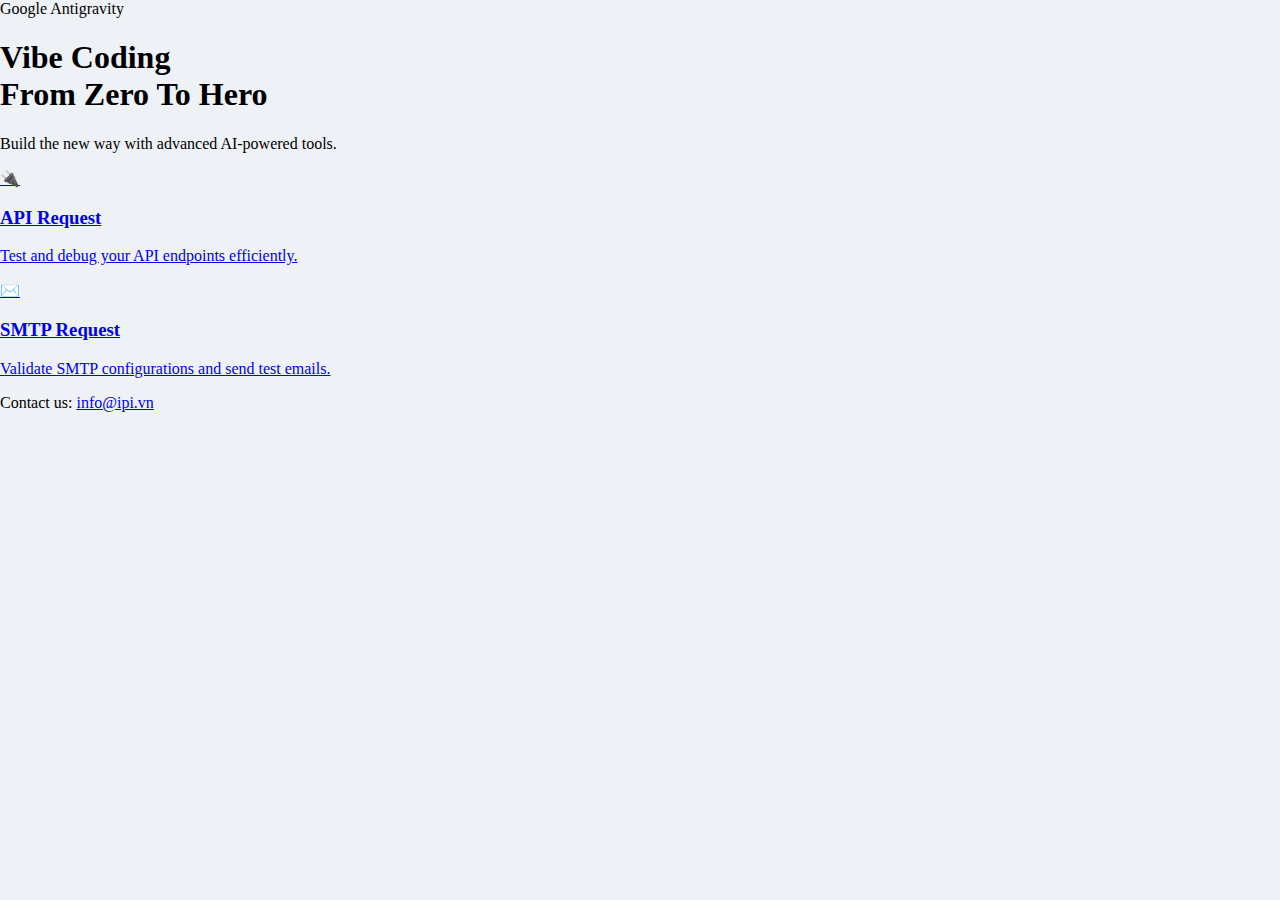
<file: index.html>
<!DOCTYPE html>
<html lang="vi">

<head>
    <meta http-equiv="Content-Type" content="text/html; charset=UTF-8">
    <meta http-equiv="X-UA-Compatible" content="IE=edge">
    <meta name="viewport" content="width=device-width, initial-scale=1">
    <title>Google Antigravity | Vibe Coding</title>
    <link rel="shortcut icon" href="/warning.png" type="image/x-icon">
    
    <!-- Google Fonts: Inter -->
    <link rel="preconnect" href="https://fonts.googleapis.com">
    <link rel="preconnect" href="https://fonts.gstatic.com" crossorigin>
    <link href="https://fonts.googleapis.com/css2?family=Inter:wght@300;400;600;700;900&display=swap" rel="stylesheet">

    <link rel="stylesheet" href="/assets/style.css">
</head>

<body>
    <header class="header">
        <div class="logo">Google Antigravity</div>
    </header>

    <main class="main-content">
        <section class="hero">
            <h1 class="hero-title">Vibe Coding<br><span class="highlight">From Zero To Hero</span></h1>
            <p class="hero-subtitle">Build the new way with advanced AI-powered tools.</p>
        </section>

        <section class="tools-grid">
            <a href="https://ipi.vn/api/" target="_blank" class="tool-card">
                <div class="card-icon">🔌</div>
                <div class="card-content">
                    <h3>API Request</h3>
                    <p>Test and debug your API endpoints efficiently.</p>
                </div>
            </a>

            <a href="https://ipi.vn/smtp/" target="_blank" class="tool-card">
                <div class="card-icon">✉️</div>
                <div class="card-content">
                    <h3>SMTP Request</h3>
                    <p>Validate SMTP configurations and send test emails.</p>
                </div>
            </a>
        </section>
    </main>

    <footer class="footer">
        <p>Contact us: <a href="mailto:info@ipi.vn">info@ipi.vn</a></p>
    </footer>
</body>

</html>
</file>
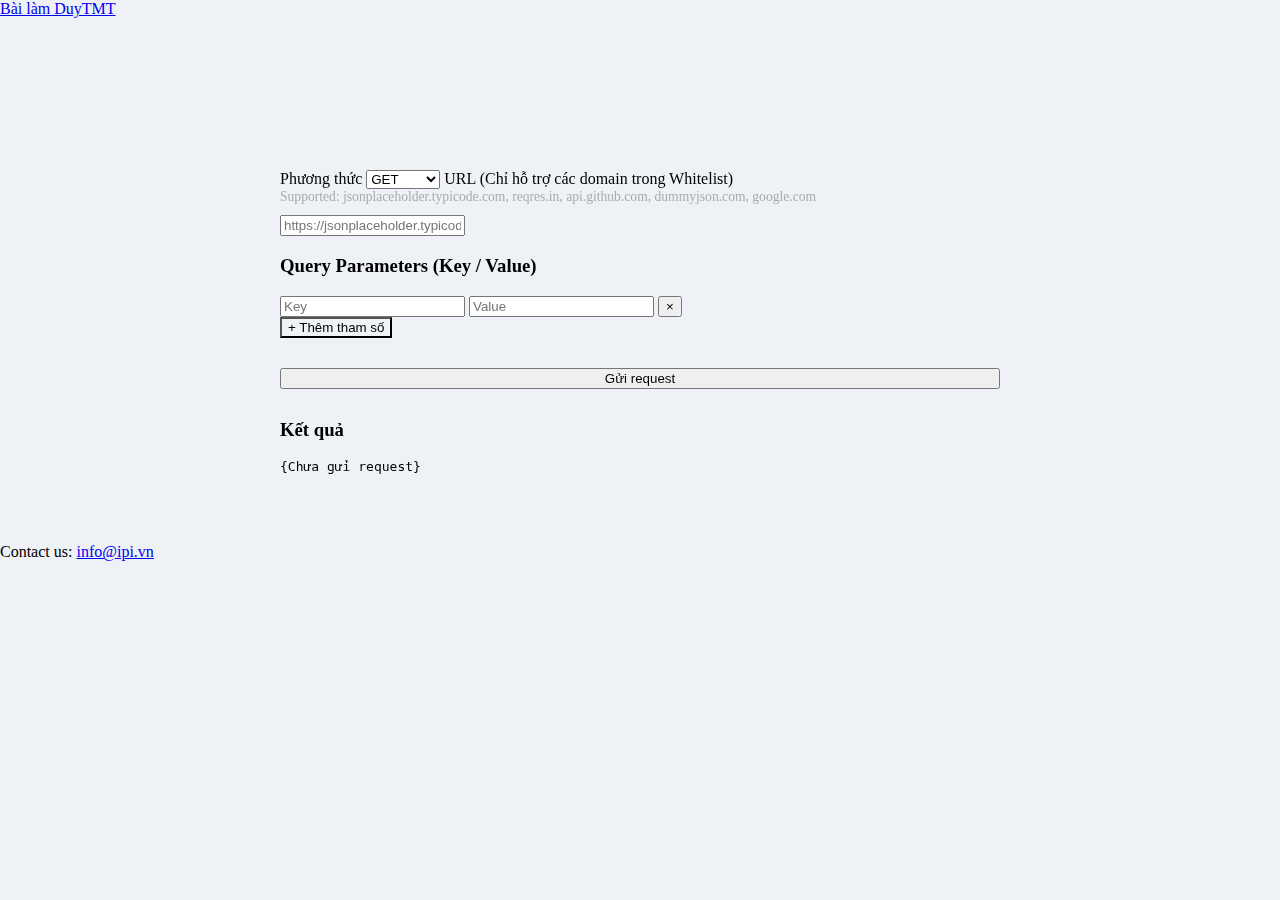
<file: api/index.html>
<!DOCTYPE html>
<html lang="vi">

<head>
    <meta charset="UTF-8">
    <meta name="viewport" content="width=device-width, initial-scale=1.0">
    <title>API Request Tester | Google Antigravity</title>
    <link rel="shortcut icon" href="api.png" type="image/x-icon">

    <!-- Google Fonts: Inter -->
    <link rel="preconnect" href="https://fonts.googleapis.com">
    <link rel="preconnect" href="https://fonts.gstatic.com" crossorigin>
    <link href="https://fonts.googleapis.com/css2?family=Inter:wght@300;400;600;700;900&display=swap" rel="stylesheet">

    <link rel="stylesheet" href="../assets/style.css?v=2">
    <style>
        /* Sub-page specifics */
        .container {
            width: 100%;
            max-width: 800px;
            background: var(--card-bg);
            border: 1px solid var(--card-border);
            border-radius: 24px;
            padding: 40px;
            backdrop-filter: blur(20px);
            -webkit-backdrop-filter: blur(20px);
            margin: 0 auto;
        }

        h2 {
            margin-bottom: 32px;
            background: var(--gradient-primary);
            -webkit-background-clip: text;
            background-clip: text;
            -webkit-text-fill-color: transparent;
        }

        .add-param-btn {
            background: rgba(255, 255, 255, 0.1);
            color: var(--text-color);
            margin-bottom: 20px;
        }
    </style>
</head>

<body>

    <header class="header">
        <a href="../index.html" class="logo">Bài làm DuyTMT</a>
    </header>

    <main class="main-content">
        <div class="container">
            <h2 class="hero-title" style="font-size: 2.5rem; text-align: center;">API Request Tester</h2>

            <label>Phương thức</label>
            <select id="method">
                <option value="GET">GET</option>
                <option value="POST">POST</option>
                <option value="PUT">PUT</option>
                <option value="DELETE">DELETE</option>
            </select>

            <label>URL (Chỉ hỗ trợ các domain trong Whitelist)</label>
            <div style="margin-bottom: 10px; font-size: 0.85rem; color: #aaa;">
                Supported: jsonplaceholder.typicode.com, reqres.in, api.github.com, dummyjson.com, google.com
            </div>
            <input type="text" id="url" placeholder="https://jsonplaceholder.typicode.com/posts/1">

            <h3>Query Parameters (Key / Value)</h3>

            <div id="params"></div>

            <button type="button" class="add-param-btn" onclick="addParam()">+ Thêm tham số</button>

            <div id="bodyBox">
                <h3>Body (JSON)</h3>
                <textarea id="body" placeholder='{"name": "John"}' rows="5"></textarea>
            </div>

            <button id="sendBtn" style="width: 100%; margin-top: 10px;">Gửi request</button>

            <h3 style="margin-top: 30px;">Kết quả</h3>
            <pre id="resultBox">{Chưa gửi request}</pre>
        </div>
    </main>

    <footer class="footer">
        <p>Contact us: <a href="mailto:info@ipi.vn">info@ipi.vn</a></p>
    </footer>

    <script src="assets/js/app.js"></script>
</body>

</html>
</file>
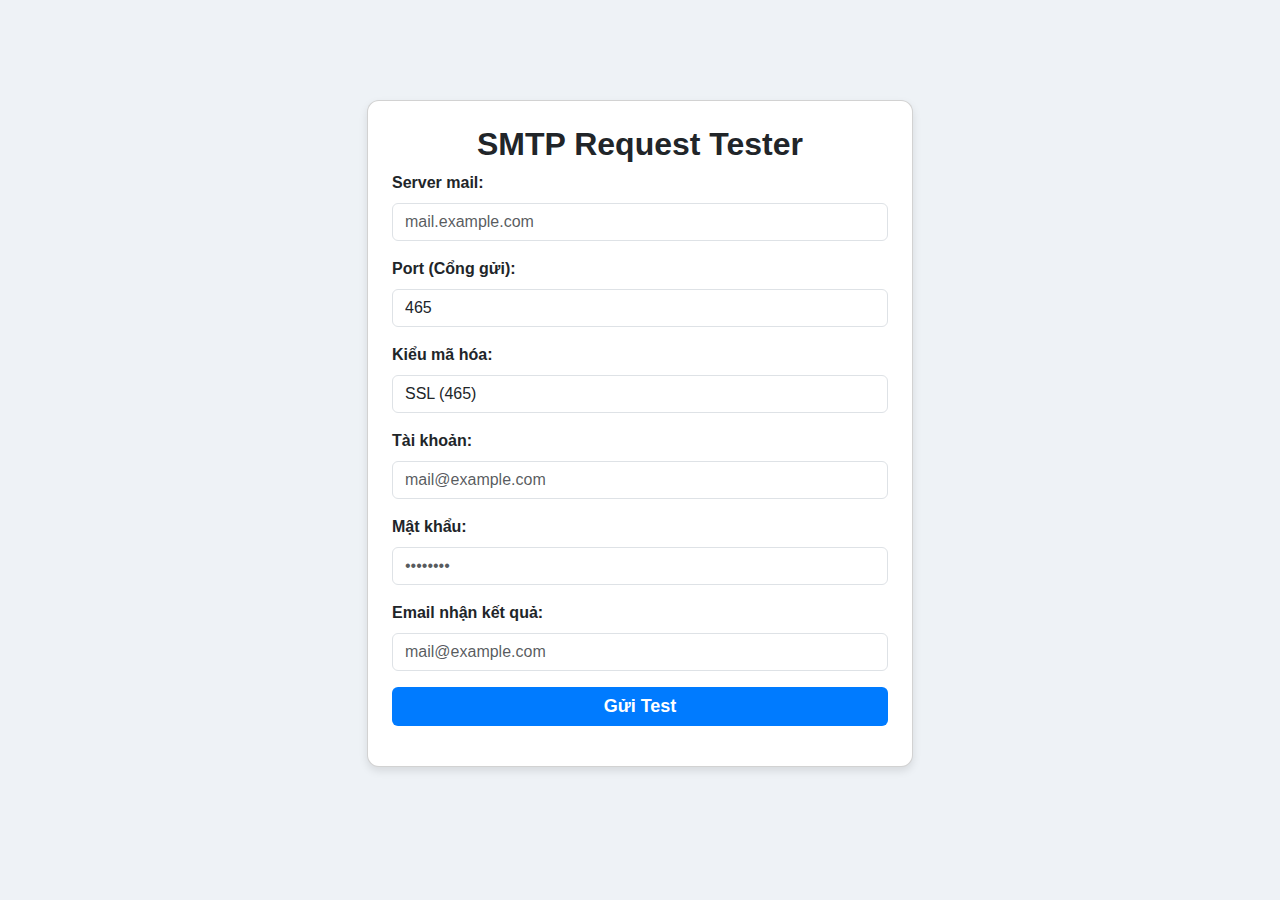
<file: smtp/index.html>
<!DOCTYPE html>
<html lang="vi">
<link rel="shortcut icon" href="https://ipi.vn/smtp/email.webp" type="image/x-icon">
<head>
    <meta charset="UTF-8">
    <meta name="viewport" content="width=device-width, initial-scale=1.0">
    <title>SMTP Request Tester</title>
    <link href="https://cdn.jsdelivr.net/npm/bootstrap@5.3.0/dist/css/bootstrap.min.css" rel="stylesheet">
    <style>
        body {
            background: #eef2f6;
            //background: linear-gradient(to right, #007bff, #00c6ff);
            font-family: 'Arial', sans-serif;
        }
        .container {
            margin-top: 100px;
        }
        .card {
            border-radius: 12px;
            box-shadow: 0px 4px 8px rgba(0, 0, 0, 0.1);
        }
        .btn-primary {
            background: #007bff;
            border: none;
            font-size: 18px;
            font-weight: bold;
            transition: 0.3s;
        }
        .btn-primary:hover {
            background: #0056b3;
        }
    </style>
</head>
<body>
<div class="container">
    <div class="row justify-content-center">
        <div class="col-md-6">
            <div class="card p-4">
                <h2 class="fw-bold text-center">SMTP Request Tester</h2>

                <form id="smtp-form">
                    <div class="mb-3">
                        <label class="form-label fw-semibold">Server mail:</label>
                        <input type="text" class="form-control"
                               name="smtp_host"
                               placeholder="mail.example.com"
                               required>
                    </div>

                    <div class="mb-3">
                        <label class="form-label fw-semibold">Port (Cổng gửi):</label>
                        <select name="smtp_port" class="form-control" required>
                            <option value="465">465</option>
                            <option value="587">587</option>
                            <option value="25">25</option>
                            </select>
                    </div>

                    <div class="mb-3">
                        <label class="form-label fw-semibold">Kiểu mã hóa:</label>
                        <select name="smtp_secure" class="form-control">
                            <option value="ssl">SSL (465)</option>
                            <option value="tls">TLS (587)</option>
                            <option value="">None</option>
                        </select>
                    </div>

                    <div class="mb-3">
                        <label class="form-label fw-semibold">Tài khoản:</label>
                        <input type="text" class="form-control"
                               name="smtp_user"
                               placeholder="mail@example.com"
                               required>
                    </div>

                    <div class="mb-3">
                        <label class="form-label fw-semibold">Mật khẩu:</label>
                        <input type="password" class="form-control"
                               name="smtp_pass"
                               placeholder="••••••••"
                               required>
                    </div>

                    <div class="mb-3">
                        <label class="form-label fw-semibold">Email nhận kết quả:</label>
                        <input type="email" class="form-control"
                               name="to"
                               placeholder="mail@example.com"
                               required>
                    </div>

                    <button type="submit" class="btn btn-primary w-100">
                        Gửi Test
                    </button>
                </form>

                <div id="result" class="mt-3 text-center"></div>
            </div>
        </div>
    </div>
</div>
<script>
document.getElementById('smtp-form').addEventListener('submit', function(e) {
    e.preventDefault(); // ngăn form reload

    const form = e.target;
    const formData = new FormData(form);
    const resultDiv = document.getElementById('result');
    resultDiv.innerHTML = "⏳ Đang gửi...";

    fetch('send_email.php', {
        method: 'POST',
        body: formData
    })
    .then(response => response.text())
    .then(data => {
        resultDiv.innerHTML = data;
    })
    .catch(error => {
        resultDiv.innerHTML = `<div class="text-danger">❌ Lỗi: ${error}</div>`;
    });
});
</script>
</body>
</html>
</file>
<file: assets/style.css>
* {
    -webkit-box-sizing: border-box;
    box-sizing: border-box
}

body {
    background: #eef2f6;
    padding: 0;
    margin: 0
}

#notfound {
    position: relative;
    height: 100vh
}

#notfound .notfound {
    position: absolute;
    left: 50%;
    top: 50%;
    -webkit-transform: translate(-50%, -50%);
    -ms-transform: translate(-50%, -50%);
    transform: translate(-50%, -50%)
}

.notfound {
    max-width: 920px;
    width: 100%;
    line-height: 1.4;
    text-align: center;
    padding-left: 15px;
    padding-right: 15px
}

.notfound .notfound-404 {
    position: absolute;
    height: 100px;
    top: 0;
    left: 50%;
    -webkit-transform: translateX(-50%);
    -ms-transform: translateX(-50%);
    transform: translateX(-50%);
    z-index: -1
}

.notfound .notfound-404 h1 {
    font-family: maven pro, sans-serif;
    color: #ececec;
    font-weight: 900;
    font-size: 276px;
    margin: 0;
    position: absolute;
    left: 50%;
    top: 50%;
    -webkit-transform: translate(-50%, -50%);
    -ms-transform: translate(-50%, -50%);
    transform: translate(-50%, -50%)
}

.notfound .notfound-404 h1.warning {
    color: #fff390
}

.notfound .notfound-404 h1.error {
    color: #fd9b7f
}

.notfound h2 {
    font-family: maven pro, sans-serif;
    font-size: 46px;
    color: #000;
    font-weight: 900;
    text-transform: uppercase;
    margin: 0
}

.notfound p {
    font-family: maven pro, sans-serif;
    font-size: 16px;
    color: #000;
    font-weight: 400;
    margin-top: 15px
}

.notfound a {
    font-family: maven pro, sans-serif;
    font-size: 14px;
    text-decoration: none;
    text-transform: uppercase;
    background: #189cf0;
    display: inline-block;
    padding: 16px 38px;
    border: 2px solid transparent;
    border-radius: 40px;
    color: #fff;
    font-weight: 400;
    -webkit-transition: .2s all;
    transition: .2s all
}

.notfound a:hover {
    background-color: #fff;
    border-color: #189cf0;
    color: #189cf0
}

@media only screen and (max-width:480px) {
    .notfound .notfound-404 h1 {
        font-size: 162px
    }

    .notfound h2 {
        font-size: 26px
    }
}
</file>
